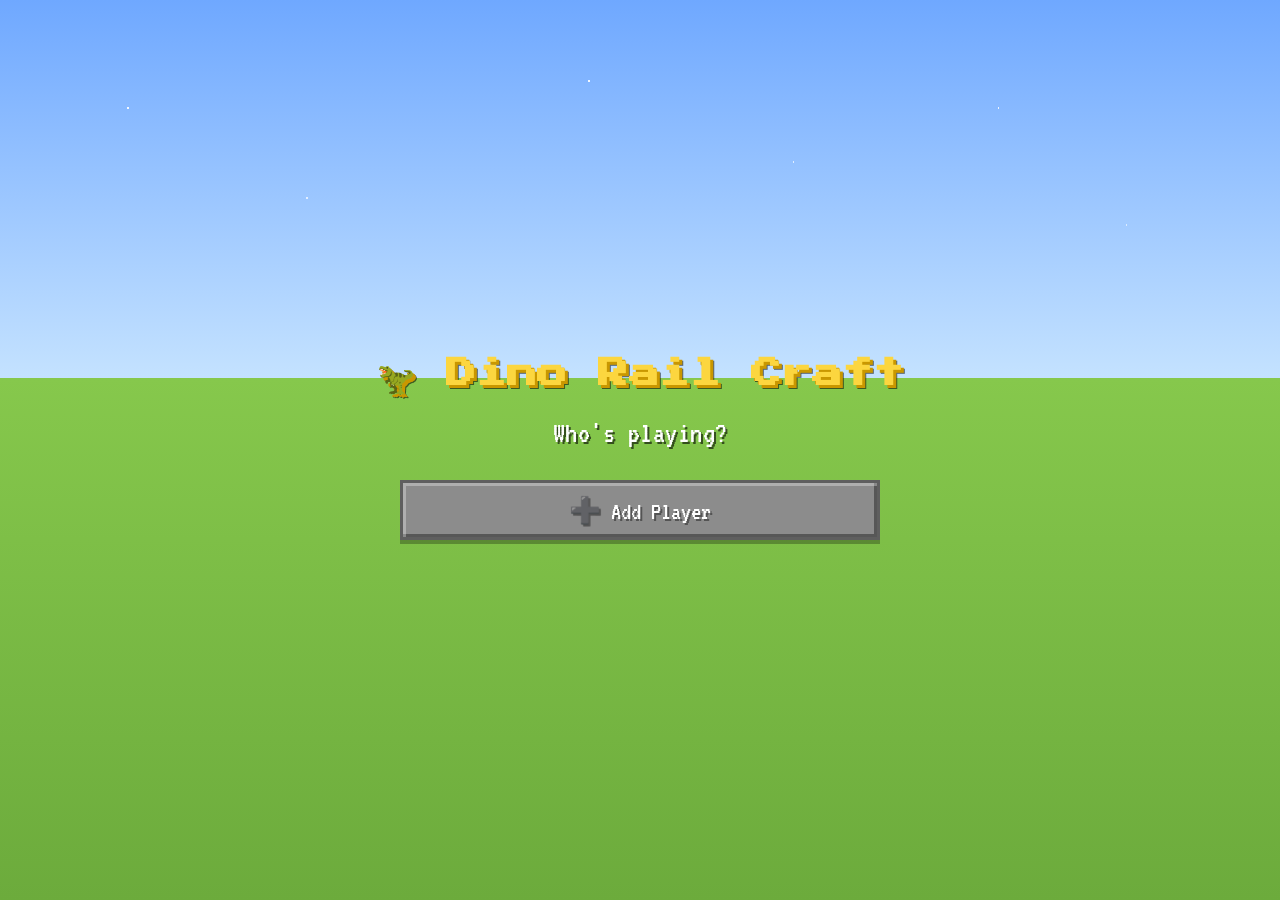
<file: index.html>
<!DOCTYPE html>
<html lang="en">
<head>
<meta charset="UTF-8">
<meta name="viewport" content="width=device-width, initial-scale=1.0">
<title>Dino Rail Craft ▶</title>
<link rel="icon" href="data:image/svg+xml,<svg xmlns='http://www.w3.org/2000/svg' viewBox='0 0 80 60'><rect x='30' y='6' width='22' height='18' fill='%235FA83C'/><rect x='30' y='6' width='22' height='4' fill='%237DC850'/><rect x='44' y='12' width='5' height='5' fill='white'/><rect x='46' y='14' width='3' height='3' fill='black'/><rect x='12' y='30' width='56' height='20' fill='%236B6B6B'/><rect x='12' y='30' width='56' height='4' fill='%239A9A9A'/><rect x='16' y='34' width='48' height='12' fill='%23444'/><circle cx='24' cy='52' r='6' fill='%231a1a1a'/><circle cx='56' cy='52' r='6' fill='%231a1a1a'/><circle cx='24' cy='52' r='2.5' fill='%23888'/><circle cx='56' cy='52' r='2.5' fill='%23888'/></svg>">
<link rel="apple-touch-icon" href="apple-touch-icon.png?v=4">
<meta name="description" content="Build the rails and let the dino minecart roll — in blocky Minecraft style!">
<meta property="og:type"        content="website">
<meta property="og:title"       content="Dino Rail Craft ▶">
<meta property="og:description" content="Build the rails and let the dino minecart roll — in blocky Minecraft style!">
<meta property="og:image"       content="https://thomas-train.pages.dev/og-banner.png?v=4">
<meta property="og:url"         content="https://thomas-train.pages.dev">
<meta name="twitter:card"       content="summary_large_image">
<meta name="twitter:title"      content="Dino Rail Craft ▶">
<meta name="twitter:description" content="Build the rails and let the dino minecart roll — in blocky Minecraft style!">
<meta name="twitter:image"      content="https://thomas-train.pages.dev/og-banner.png?v=4">
<link rel="preconnect" href="https://fonts.googleapis.com">
<link rel="preconnect" href="https://fonts.gstatic.com" crossorigin>
<link href="https://fonts.googleapis.com/css2?family=Press+Start+2P&family=VT323&display=swap" rel="stylesheet">
<link rel="stylesheet" href="style.css">
</head>
<body>
<div id="app">

  <!-- ── PROFILE SELECT ──────────────────────────────────────────────── -->
  <div id="profile-select">
    <h1 id="ps-title">🦖 Dino Rail Craft</h1>
    <p id="ps-subtitle">Who's playing?</p>
    <div id="ps-cards"></div>
    <button id="ps-add-btn">➕ Add Player</button>
  </div>

  <!-- ── NAME INPUT DIALOG ─────────────────────────────────────────── -->
  <div id="name-dialog" style="display:none">
    <div id="name-dialog-box">
      <div id="name-dialog-emoji"></div>
      <div id="name-dialog-title">Pick a dino &amp; enter your name!</div>
      <div id="name-dino-picker"><!-- blocky dino options built in app.js --></div>
      <input id="name-input" type="text" maxlength="10" placeholder="Your name…" autocomplete="off">
      <div id="name-dialog-actions">
        <button id="name-cancel-btn">Cancel</button>
        <button id="name-confirm-btn">Let's Go! 🚀</button>
      </div>
    </div>
  </div>

  <!-- ── LEVEL SELECT ──────────────────────────────────────────────────── -->
  <div id="level-select" style="display:none">
    <div id="ls-thomas">
      <!-- Full train: engine + 3 carriages -->
      <svg id="ls-train" viewBox="0 0 336 90" xmlns="http://www.w3.org/2000/svg">
        <!-- Clouds -->
        <rect x="26" y="6" width="40" height="11" fill="#FFFFFF" opacity="0.9"/>
        <rect x="40" y="0" width="18" height="7" fill="#FFFFFF" opacity="0.7"/>
        <rect x="276" y="12" width="38" height="10" fill="#FFFFFF" opacity="0.85"/>
        <!-- Grass ground -->
        <rect x="0" y="80" width="336" height="10" fill="#6CAB3C"/>
        <rect x="0" y="80" width="336" height="3" fill="#86C84C"/>
        <!-- Ties + rail -->
        <rect x='6' y='66' width='8' height='16' fill='#5C3E2A'/><rect x='30' y='66' width='8' height='16' fill='#5C3E2A'/><rect x='54' y='66' width='8' height='16' fill='#5C3E2A'/><rect x='78' y='66' width='8' height='16' fill='#5C3E2A'/><rect x='102' y='66' width='8' height='16' fill='#5C3E2A'/><rect x='126' y='66' width='8' height='16' fill='#5C3E2A'/><rect x='150' y='66' width='8' height='16' fill='#5C3E2A'/><rect x='174' y='66' width='8' height='16' fill='#5C3E2A'/><rect x='198' y='66' width='8' height='16' fill='#5C3E2A'/><rect x='222' y='66' width='8' height='16' fill='#5C3E2A'/><rect x='246' y='66' width='8' height='16' fill='#5C3E2A'/><rect x='270' y='66' width='8' height='16' fill='#5C3E2A'/><rect x='294' y='66' width='8' height='16' fill='#5C3E2A'/><rect x='318' y='66' width='8' height='16' fill='#5C3E2A'/>
        <rect x="0" y="62" width="336" height="4" fill="#BCBCBC"/>
        <rect x="0" y="66" width="336" height="2" fill="#7A7A7A"/>
        <!-- Wheels -->
        <circle cx="150" cy="70" r="11" fill="#1A1A1A"/><circle cx="150" cy="70" r="4" fill="#888"/>
        <circle cx="214" cy="70" r="11" fill="#1A1A1A"/><circle cx="214" cy="70" r="4" fill="#888"/>
        <rect x="150" y="69" width="64" height="3" fill="#3a3a3a"/>
        <!-- Dino tail poking out the back -->
        <rect x="104" y="40" width="22" height="13" fill="#4E8A2A"/>
        <rect x="118" y="34" width="16" height="13" fill="#5FA83C"/>
        <!-- Minecart iron tub -->
        <rect x="122" y="34" width="112" height="30" fill="#6B6B6B"/>
        <rect x="122" y="34" width="112" height="4" fill="#9A9A9A"/>
        <rect x="122" y="60" width="112" height="4" fill="#4F4F4F"/>
        <rect x="122" y="34" width="4" height="30" fill="#9A9A9A"/>
        <rect x="230" y="34" width="4" height="30" fill="#4F4F4F"/>
        <rect x="130" y="40" width="96" height="20" fill="#3F3F3F"/>
        <!-- Dino sitting inside -->
        <rect x="176" y="30" width="20" height="16" fill="#5FA83C"/>
        <rect x="198" y="40" width="9" height="11" fill="#4E8A2A"/>
        <rect x="166" y="6" width="46" height="30" fill="#5FA83C" stroke="#3B6B22" stroke-width="2"/>
        <rect x="168" y="8" width="42" height="5" fill="#7DC850"/>
        <rect x="206" y="18" width="24" height="16" fill="#5FA83C" stroke="#3B6B22" stroke-width="2"/>
        <rect x="206" y="18" width="24" height="4" fill="#7DC850"/>
        <rect x="189" y="13" width="10" height="10" fill="#FFFFFF"/>
        <rect x="192" y="16" width="6" height="6" fill="#1A1A1A"/>
        <rect x="222" y="23" width="4" height="4" fill="#3B6B22"/>
        <rect x="208" y="33" width="4" height="5" fill="#FFFFFF"/>
        <rect x="216" y="33" width="4" height="5" fill="#FFFFFF"/>
        <rect x="224" y="33" width="4" height="4" fill="#FFFFFF"/>
      </svg>
    </div>
    <h1 id="ls-title">🦖 Dino Rail Craft</h1>
    <div id="ls-player-bar">
      <span id="ls-player-name">👤</span>
      <button id="ls-switch-btn">Switch Player</button>
    </div>
    <div id="ls-score-bar">
      <span id="ls-score">⭐ 0 / 750 pts</span>
      <button id="btn-reset" class="ls-reset-btn">🔄 Reset</button>
    </div>
    <div id="ls-groups">
      <div class="ls-group" data-group="1">
        <div class="ls-group-label">⭐ Place 1 Track</div>
        <div class="ls-levels" id="ls-g1"></div>
      </div>
      <div class="ls-group" data-group="2">
        <div class="ls-group-label">⭐⭐ Place 2 Tracks</div>
        <div class="ls-levels" id="ls-g2"></div>
      </div>
      <div class="ls-group" data-group="3">
        <div class="ls-group-label">⭐⭐⭐ Place 3 Tracks</div>
        <div class="ls-levels" id="ls-g3"></div>
      </div>
      <div class="ls-group" data-group="4">
        <div class="ls-group-label">⭐⭐⭐⭐ Place 4 Tracks</div>
        <div class="ls-levels" id="ls-g4"></div>
      </div>
      <div class="ls-group" data-group="5">
        <div class="ls-group-label">⭐⭐⭐⭐⭐ Place 5 Tracks</div>
        <div class="ls-levels" id="ls-g5"></div>
      </div>
    </div>
    <div id="ls-collection-bar">
      <button id="btn-dino-dex" class="action-btn">🦕 Dino Dex</button>
      <button id="btn-stickers" class="action-btn">🏆 Stickers</button>
    </div>
    <button id="btn-free-mode" class="action-btn orange">🎨 Creative</button>
  </div>

  <!-- ── DINO DEX OVERLAY ──────────────────────────────────────────────── -->
  <div id="dex-overlay" class="collect-overlay" style="display:none">
    <div class="collect-box">
      <div class="collect-title">🦕 Dino Dex</div>
      <div class="collect-sub" id="dex-progress"></div>
      <div id="dex-cards" class="collect-grid"></div>
      <button class="collect-close" id="dex-close">Close</button>
    </div>
  </div>

  <!-- ── STICKER WALL OVERLAY ──────────────────────────────────────────── -->
  <div id="sticker-overlay" class="collect-overlay" style="display:none">
    <div class="collect-box">
      <div class="collect-title">🏆 Sticker Wall</div>
      <div class="collect-sub" id="sticker-progress"></div>
      <div id="sticker-grid" class="collect-grid sticker-grid"></div>
      <button class="collect-close" id="sticker-close">Close</button>
    </div>
  </div>

  <!-- ── GAME SCREEN ───────────────────────────────────────────────────── -->
  <div id="game-screen" style="display:none">
    <header id="header">
      <button id="btn-back" class="action-btn">← Back</button>
      <div id="level-info">
        <div id="thomas-logo">
          <svg id="thomas-face" viewBox="0 0 80 60" width="60" height="45">
            <rect x="30" y="6" width="24" height="20" fill="#5FA83C"/>
            <rect x="30" y="6" width="24" height="4" fill="#7DC850"/>
            <rect x="50" y="14" width="10" height="9" fill="#5FA83C"/>
            <rect x="42" y="12" width="7" height="7" fill="white"/>
            <rect x="44" y="14" width="4" height="4" fill="black"/>
            <rect x="52" y="22" width="3" height="4" fill="white"/>
            <rect x="10" y="30" width="60" height="20" fill="#6B6B6B"/>
            <rect x="10" y="30" width="60" height="4" fill="#9A9A9A"/>
            <rect x="14" y="34" width="52" height="12" fill="#3F3F3F"/>
            <circle cx="24" cy="52" r="6" fill="#1A1A1A"/><circle cx="24" cy="52" r="2.4" fill="#888"/>
            <circle cx="56" cy="52" r="6" fill="#1A1A1A"/><circle cx="56" cy="52" r="2.4" fill="#888"/>
          </svg>
        </div>
        <div id="level-title-display"></div>
        <div id="gaps-counter"></div>
        <button id="btn-hint" class="hint-btn" title="Hint" style="display:none">
          💡 <span class="hint-count">0</span>
        </button>
      </div>
      <div class="header-spacer"></div>
    </header>

    <!-- Toolbar -->
    <div id="toolbar">
      <div id="track-tools">
        <button class="tool-btn active" data-track="straight-h" data-unlock-level="1" title="Straight (H)">
          <svg viewBox="0 0 50 50" width="44" height="44"><rect x="0" y="20" width="50" height="10" fill="#8B4513"/><line x1="0" y1="17" x2="50" y2="17" stroke="#555" stroke-width="3"/><line x1="0" y1="33" x2="50" y2="33" stroke="#555" stroke-width="3"/><rect x="8" y="17" width="5" height="16" fill="#8B4513"/><rect x="20" y="17" width="5" height="16" fill="#8B4513"/><rect x="32" y="17" width="5" height="16" fill="#8B4513"/></svg>
          <span>━</span>
        </button>
        <button class="tool-btn" data-track="straight-v" data-unlock-level="1" title="Straight (V)">
          <svg viewBox="0 0 50 50" width="44" height="44"><rect x="20" y="0" width="10" height="50" fill="#8B4513"/><line x1="17" y1="0" x2="17" y2="50" stroke="#555" stroke-width="3"/><line x1="33" y1="0" x2="33" y2="50" stroke="#555" stroke-width="3"/><rect x="17" y="8" width="16" height="5" fill="#8B4513"/><rect x="17" y="20" width="16" height="5" fill="#8B4513"/><rect x="17" y="32" width="16" height="5" fill="#8B4513"/></svg>
          <span>┃</span>
        </button>
        <button class="tool-btn" data-track="curve-ne" data-unlock-level="1" title="Curve ↗">
          <svg viewBox="0 0 50 50" width="44" height="44">
            <path d="M 25 0 A 25 25 0 0 0 50 25" stroke="#8B6914" stroke-width="9" fill="none" stroke-linecap="round"/>
            <path d="M 31 0 A 19 19 0 0 0 50 19" stroke="#757575" stroke-width="2.5" fill="none"/>
            <path d="M 19 0 A 31 31 0 0 0 50 31" stroke="#757575" stroke-width="2.5" fill="none"/>
          </svg>
          <span>↗</span>
        </button>
        <button class="tool-btn" data-track="curve-nw" data-unlock-level="1" title="Curve ↖">
          <svg viewBox="0 0 50 50" width="44" height="44">
            <path d="M 25 0 A 25 25 0 0 1 0 25" stroke="#8B6914" stroke-width="9" fill="none" stroke-linecap="round"/>
            <path d="M 19 0 A 19 19 0 0 1 0 19" stroke="#757575" stroke-width="2.5" fill="none"/>
            <path d="M 31 0 A 31 31 0 0 1 0 31" stroke="#757575" stroke-width="2.5" fill="none"/>
          </svg>
          <span>↖</span>
        </button>
        <button class="tool-btn" data-track="curve-se" data-unlock-level="1" title="Curve ↘">
          <svg viewBox="0 0 50 50" width="44" height="44">
            <path d="M 25 50 A 25 25 0 0 1 50 25" stroke="#8B6914" stroke-width="9" fill="none" stroke-linecap="round"/>
            <path d="M 31 50 A 19 19 0 0 1 50 31" stroke="#757575" stroke-width="2.5" fill="none"/>
            <path d="M 19 50 A 31 31 0 0 1 50 19" stroke="#757575" stroke-width="2.5" fill="none"/>
          </svg>
          <span>↘</span>
        </button>
        <button class="tool-btn" data-track="curve-sw" data-unlock-level="1" title="Curve ↙">
          <svg viewBox="0 0 50 50" width="44" height="44">
            <path d="M 25 50 A 25 25 0 0 0 0 25" stroke="#8B6914" stroke-width="9" fill="none" stroke-linecap="round"/>
            <path d="M 19 50 A 19 19 0 0 0 0 31" stroke="#757575" stroke-width="2.5" fill="none"/>
            <path d="M 31 50 A 31 31 0 0 0 0 19" stroke="#757575" stroke-width="2.5" fill="none"/>
          </svg>
          <span>↙</span>
        </button>
        <button class="tool-btn special" data-track="tunnel" data-unlock-level="5" title="Tunnel" style="display:none">
          <svg viewBox="0 0 50 50" width="44" height="44"><rect x="0" y="30" width="50" height="20" fill="#6d4c41"/><path d="M 5 30 Q 25 5 45 30 Z" fill="#546e7a"/><rect x="5" y="38" width="17" height="12" fill="#222"/><rect x="28" y="38" width="17" height="12" fill="#222"/><rect x="0" y="42" width="50" height="8" fill="#8B4513"/></svg>
          <span>Tunnel</span>
        </button>
        <button class="tool-btn special" data-track="bridge" data-unlock-level="5" title="Bridge" style="display:none">
          <svg viewBox="0 0 50 50" width="44" height="44"><rect x="0" y="20" width="50" height="8" fill="#8B4513"/><line x1="0" y1="18" x2="50" y2="18" stroke="#555" stroke-width="2"/><line x1="0" y1="30" x2="50" y2="30" stroke="#555" stroke-width="2"/><rect x="5" y="28" width="8" height="20" fill="#9e9e9e"/><rect x="37" y="28" width="8" height="20" fill="#9e9e9e"/><path d="M 9 28 Q 25 10 41 28" stroke="#9e9e9e" stroke-width="3" fill="none"/></svg>
          <span>Bridge</span>
        </button>
        <button class="tool-btn special" data-track="station" data-unlock-level="13" title="Station" style="display:none">
          <svg viewBox="0 0 50 50" width="44" height="44">
            <rect x="0" y="28" width="50" height="22" fill="#BCAAA4"/>
            <rect x="4" y="28" width="42" height="4" fill="#6D4C41"/>
            <polygon points="0,28 25,8 50,28" fill="#E53935"/>
            <rect x="18" y="14" width="14" height="14" fill="#FFF9C4"/>
            <rect x="22" y="18" width="6" height="10" fill="#5D4037"/>
            <rect x="0" y="36" width="50" height="6" fill="#8D6E63"/>
          </svg>
          <span>Station</span>
        </button>
        <button class="tool-btn special" data-track="cross" data-unlock-level="20" title="Crossing Rails (figure-8)" style="display:none">
          <svg viewBox="0 0 50 50" width="44" height="44">
            <rect x="0" y="20" width="50" height="10" fill="#8B4513"/>
            <rect x="20" y="0" width="10" height="50" fill="#8B4513"/>
            <line x1="0" y1="17" x2="50" y2="17" stroke="#757575" stroke-width="2.5"/>
            <line x1="0" y1="33" x2="50" y2="33" stroke="#757575" stroke-width="2.5"/>
            <line x1="17" y1="0" x2="17" y2="50" stroke="#757575" stroke-width="2.5"/>
            <line x1="33" y1="0" x2="33" y2="50" stroke="#757575" stroke-width="2.5"/>
          </svg>
          <span>✚</span>
        </button>
        <button class="tool-btn special" data-track="crossing" data-unlock-level="14" title="Crossing" style="display:none">
          <svg viewBox="0 0 50 50" width="44" height="44">
            <rect x="0" y="18" width="50" height="14" fill="#BCAAA4"/>
            <rect x="18" y="0" width="14" height="50" fill="#78909C"/>
            <rect x="18" y="0" width="14" height="4" fill="#F44336"/>
            <rect x="18" y="46" width="14" height="4" fill="#F44336"/>
            <line x1="24" y1="0" x2="24" y2="18" stroke="#FFD700" stroke-width="2.5" stroke-dasharray="4,4"/>
            <line x1="24" y1="32" x2="24" y2="50" stroke="#FFD700" stroke-width="2.5" stroke-dasharray="4,4"/>
            <line x1="0" y1="16" x2="50" y2="16" stroke="#555" stroke-width="2.5"/>
            <line x1="0" y1="34" x2="50" y2="34" stroke="#555" stroke-width="2.5"/>
          </svg>
          <span>Crossing</span>
        </button>
      </div>
      <div id="action-btns">
        <button id="btn-test" class="action-btn green">
          <span>▶ Go!</span>
        </button>
        <button id="btn-stop" class="action-btn red" style="display:none">
          <span>🛑 Stop</span>
        </button>
        <button id="btn-clear" class="action-btn orange">
          <span>🗑️ Clear</span>
        </button>
      </div>
    </div>

    <!-- Main area -->
    <div id="main-area">
      <canvas id="grid-canvas"></canvas>
      <canvas id="train-canvas"></canvas>
      <div id="gap-overlay"></div>
    </div>
  </div>

  <!-- ── GRAND FINALE CELEBRATION ────────────────────────────────────── -->
  <div id="celebration-overlay" style="display:none">
    <canvas id="celebration-canvas"></canvas>
    <div id="celebration-card">
      <span id="celebration-trophy">🏆</span>
      <div id="celebration-title">You're a Train Master!</div>
      <div id="celebration-sub">All 25 Levels Complete! ▶</div>
      <div id="celebration-score"></div>
      <span id="celebration-stars">⭐⭐⭐⭐⭐</span>
      <button id="celebration-back">🏠 Back to Menu</button>
    </div>
  </div>

  <!-- ── MESSAGE OVERLAY ───────────────────────────────────────────────── -->
  <div id="message-overlay" style="display:none">
    <div id="message-box">
      <div id="message-icon"></div>
      <div id="message-text"></div>
      <div id="message-actions">
        <button id="message-close">OK!</button>
        <button id="message-next" style="display:none">Next Level →</button>
      </div>
    </div>
  </div>

</div>

<script src="tracks.js"></script>
<script src="train.js"></script>
<script src="sound.js"></script>
<script src="levels.js"></script>
<script src="app.js"></script>
</body>
</html>
</file>
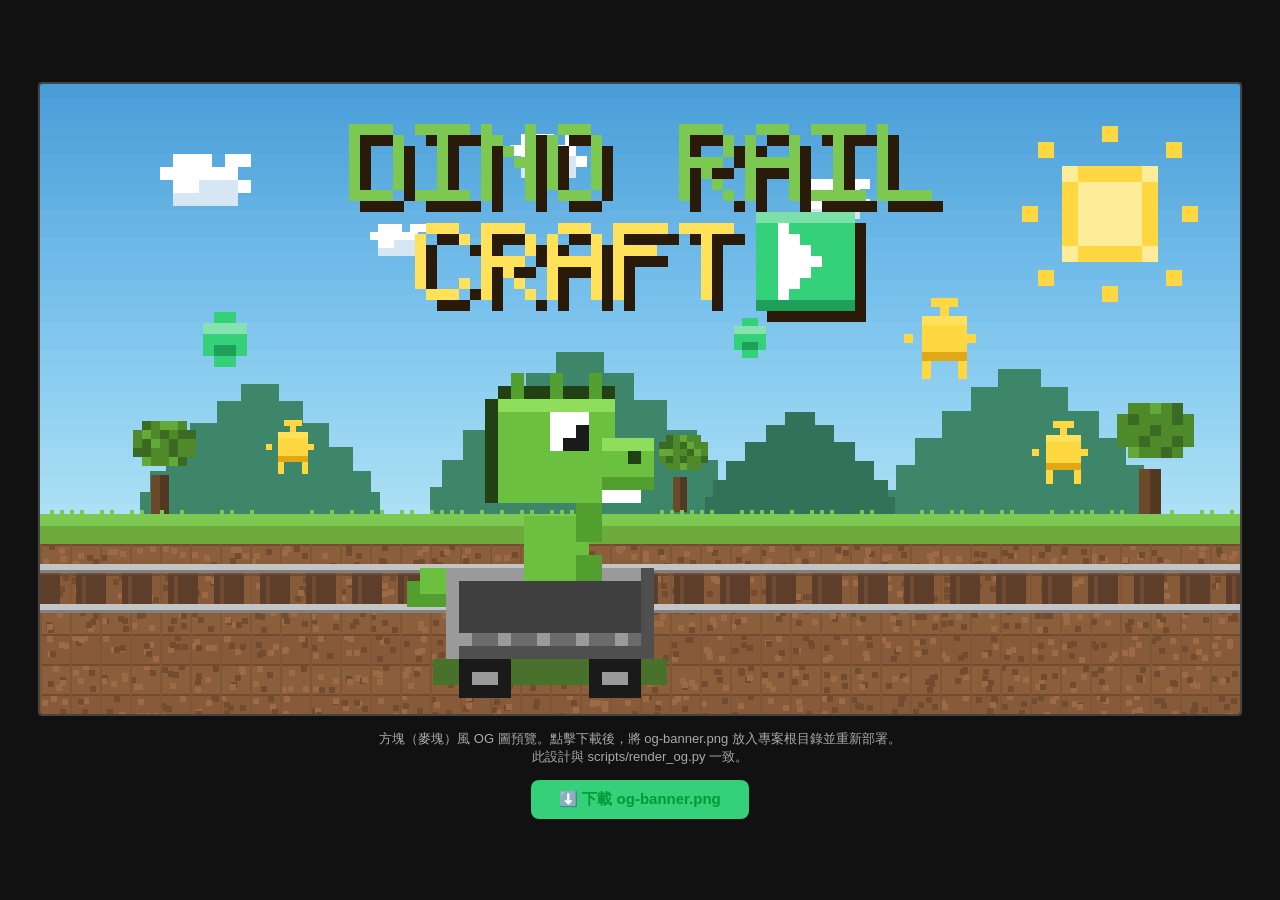
<file: generate-og-banner.html>
<!DOCTYPE html>
<html lang="zh-TW">
<head>
<meta charset="UTF-8">
<title>Generate OG Banner — Dino Rail Craft (Minecraft style)</title>
<style>
  body { margin: 0; background: #111; display: flex; flex-direction: column;
         align-items: center; justify-content: center; min-height: 100vh; gap: 14px; }
  canvas { max-width: 95vw; border: 2px solid #444; border-radius: 4px;
           image-rendering: pixelated; }
  p { color: #aaa; font-family: sans-serif; font-size: 13px; text-align: center; margin: 0; }
  button { padding: 10px 28px; font-size: 15px; cursor: pointer; border-radius: 8px;
           background: #35D07A; color: #093; font-weight: bold; border: none; font-family: sans-serif; }
  button:hover { background: #46e08a; }
</style>
</head>
<body>
<canvas id="c" width="1200" height="630"></canvas>
<p>方塊（麥塊）風 OG 圖預覽。點擊下載後，將 og-banner.png 放入專案根目錄並重新部署。<br>
   此設計與 scripts/render_og.py 一致。</p>
<button id="dl">⬇️ 下載 og-banner.png</button>
<script>
const canvas = document.getElementById('c');
const ctx = canvas.getContext('2d');
ctx.imageSmoothingEnabled = false;
const W = 1200, H = 630;

// ── primitives ───────────────────────────────────────────────────────────────
function rect(x, y, w, h, c) {
  ctx.fillStyle = c;
  ctx.fillRect(Math.round(x), Math.round(y), Math.round(w), Math.round(h));
}
function blend(a, b, t) {
  const pa = [parseInt(a.slice(1,3),16), parseInt(a.slice(3,5),16), parseInt(a.slice(5,7),16)];
  const pb = [parseInt(b.slice(1,3),16), parseInt(b.slice(3,5),16), parseInt(b.slice(5,7),16)];
  const m = pa.map((v,i)=>Math.round(v+(pb[i]-v)*t));
  return '#' + m.map(v=>v.toString(16).padStart(2,'0')).join('');
}
// Deterministic pseudo-random so re-exports are identical.
let _seed = 1337;
function rnd() { _seed = (_seed*1103515245 + 12345) & 0x7FFFFFFF; return _seed/0x7FFFFFFF; }

// ── palette ───────────────────────────────────────────────────────────────────
const SKY_TOP='#4A9ED8', SKY_MID='#79C2EC', SKY_LOW='#AEE2F5';
const SUN='#FFD740', SUN_CORE='#FFEC99', CLOUD='#FFFFFF', CLOUD_SH='#D6E6F2';
const HILL_FAR='#3E866A', HILL_NEAR='#327258';
const GRASS_TOP='#7DC850', GRASS='#6CAB3C', GRASS_DK='#578E30';
const DIRT='#8B5E3C', DIRT_DK='#734B2E', DIRT_LT='#9C6B45';
const TRUNK='#6B4A2B', TRUNK_DK='#533921';
const LEAF='#4E8A2A', LEAF_LT='#63A838', LEAF_DK='#3B6B22';
const TIE='#5C3E2A', TIE_LT='#6E4B32', RAIL='#C4C4C4', RAIL_DK='#808080';
const IRON='#6B6B6B', IRON_LT='#9A9A9A', IRON_DK='#4F4F4F', IRON_IN='#3F3F3F';
const DINO='#6CC040', DINO_LT='#8EDE5C', DINO_DK='#529E2E', DINO_OUT='#214014';
const WHITE='#FFFFFF', BLACK='#1A1A1A';
const GOLD='#FFD740', GOLD_DK='#E0A814', EMERALD='#35D07A', EMERALD_D='#1EA05A';
const TXT_SH='#2A1A0A', TXT_FACE='#7DC850', TXT_FACE2='#FFE259';

// ── 5x7 pixel font ─────────────────────────────────────────────────────────────
const FONT = {
 "A":["01110","10001","10001","11111","10001","10001","10001"],
 "B":["11110","10001","11110","10001","10001","10001","11110"],
 "C":["01110","10001","10000","10000","10000","10001","01110"],
 "D":["11110","10001","10001","10001","10001","10001","11110"],
 "E":["11111","10000","11110","10000","10000","10000","11111"],
 "F":["11111","10000","11110","10000","10000","10000","10000"],
 "G":["01110","10001","10000","10111","10001","10001","01111"],
 "H":["10001","10001","10001","11111","10001","10001","10001"],
 "I":["11111","00100","00100","00100","00100","00100","11111"],
 "K":["10001","10010","11100","10010","10001","10001","10001"],
 "L":["10000","10000","10000","10000","10000","10000","11111"],
 "N":["10001","11001","10101","10011","10001","10001","10001"],
 "O":["01110","10001","10001","10001","10001","10001","01110"],
 "R":["11110","10001","10001","11110","10100","10010","10001"],
 "S":["01111","10000","10000","01110","00001","00001","11110"],
 "T":["11111","00100","00100","00100","00100","00100","00100"],
 "U":["10001","10001","10001","10001","10001","10001","01110"],
 "V":["10001","10001","10001","10001","10001","01010","00100"],
 "Y":["10001","10001","01010","00100","00100","00100","00100"],
 " ":["00000","00000","00000","00000","00000","00000","00000"],
 "!":["00100","00100","00100","00100","00100","00000","00100"],
 "'":["00100","00100","01000","00000","00000","00000","00000"],
};
function text(s, x, y, scale, face, shadow) {
  const cw = 6*scale;
  if (shadow) {
    let cx = x;
    for (const ch of s) {
      const g = FONT[ch] || FONT[" "];
      g.forEach((row, ry) => { for (let rxi=0; rxi<row.length; rxi++)
        if (row[rxi]==="1") rect(cx+rxi*scale+scale, y+ry*scale+scale, scale, scale, shadow); });
      cx += cw;
    }
  }
  let cx = x;
  for (const ch of s) {
    const g = FONT[ch] || FONT[" "];
    g.forEach((row, ry) => { for (let rxi=0; rxi<row.length; rxi++)
      if (row[rxi]==="1") rect(cx+rxi*scale, y+ry*scale, scale, scale, face); });
    cx += cw;
  }
}
function textWidth(s, scale) { return s.length*6*scale - scale; }

// ════ SKY — banded blocky gradient ════════════════════════════════════════════
const GROUND_Y = 430, band = 14;
for (let y=0; y<GROUND_Y; y+=band) {
  const t = y/GROUND_Y;
  const c = t<0.5 ? blend(SKY_TOP, SKY_MID, t/0.5) : blend(SKY_MID, SKY_LOW, (t-0.5)/0.5);
  rect(0, y, W, band, c);
}

// Blocky sun
function drawSun(cx, cy) {
  const s = 16;
  rect(cx-3*s, cy-3*s, 6*s, 6*s, SUN);
  rect(cx-2*s, cy-2*s, 4*s, 4*s, SUN_CORE);
  rect(cx-3*s, cy-3*s, s, s, SUN_CORE); rect(cx+2*s, cy-3*s, s, s, SUN_CORE);
  rect(cx-3*s, cy+2*s, s, s, SUN_CORE); rect(cx+2*s, cy+2*s, s, s, SUN_CORE);
  [[-5,0],[5,0],[0,-5],[0,5],[-4,-4],[4,-4],[-4,4],[4,4]].forEach(([dx,dy])=>
    rect(cx+dx*s-s/2, cy+dy*s-s/2, s, s, SUN));
}
drawSun(1070, 130);

// Blocky clouds
function cloud(x, y, s) {
  [[0,1,4,1],[1,0,3,1],[3,1,3,1],[1,2,6,1],[2,1,2,1],[5,0,2,1]].forEach(([bx,by,bw,bh])=>
    rect(x+bx*s, y+by*s, bw*s, bh*s, CLOUD));
  [[1,3,5,1],[3,2,3,1]].forEach(([bx,by,bw,bh])=> rect(x+bx*s, y+by*s, bw*s, bh*s, CLOUD_SH));
}
cloud(120,70,13); cloud(470,50,11); cloud(760,95,10); cloud(330,140,8);

// ════ BACKGROUND HILLS ════════════════════════════════════════════════════════
function hill(cx, base, r, color) {
  const steps=[[0,1],[0.18,0.92],[0.38,0.78],[0.58,0.58],[0.76,0.36],[0.9,0.16]];
  steps.forEach(([h_t,w_t])=>{
    const hh = Math.round(r*(1-h_t)) - Math.round(r*(1-(h_t+0.18)));
    rect(cx-r*w_t, base-r*h_t-hh, r*w_t*2, hh+4, color);
  });
}
hill(220,GROUND_Y,120,HILL_FAR); hill(540,GROUND_Y,150,HILL_FAR);
hill(980,GROUND_Y,135,HILL_FAR); hill(760,GROUND_Y,95,HILL_NEAR);

// ════ OAK TREES ════════════════════════════════════════════════════════════════
function tree(x, base, s) {
  rect(x-s, base-5*s, 2*s, 5*s, TRUNK);
  rect(x, base-5*s, s, 5*s, TRUNK_DK);
  const ly = base-11*s;
  ["0111110","1111111","1111111","1111111","0111110"].forEach((row, ry)=>{
    for (let rx=0; rx<row.length; rx++) if (row[rx]==="1") {
      const r=rnd(); let shade=LEAF;
      if (r>0.78) shade=LEAF_LT; else if (r<0.25) shade=LEAF_DK;
      rect(x-3*s+rx*s, ly+ry*s, s, s, shade);
    }
  });
}
tree(120, GROUND_Y+6, 9); tree(1110, GROUND_Y+10, 11); tree(640, GROUND_Y-2, 7);

// ════ GROUND — grass + textured dirt ═══════════════════════════════════════════
const BS = 30;
rect(0, GROUND_Y, W, 12, GRASS_TOP);
rect(0, GROUND_Y+12, W, 18, GRASS);
for (let x=0; x<W; x+=10) if (rnd()>0.5) rect(x, GROUND_Y-4, 4, 4, GRASS_TOP);
let yy = GROUND_Y+30, rowI = 0;
while (yy < H) {
  for (let x=0; x<W; x+=BS) {
    rect(x, yy, BS, BS, rowI%2===0 ? DIRT : blend(DIRT, DIRT_DK, 0.18));
    for (let k=0;k<5;k++){
      const sx=x+Math.floor(rnd()*(BS-6)), sy=yy+Math.floor(rnd()*(BS-6));
      rect(sx, sy, 6, 6, rnd()>0.45 ? DIRT_DK : DIRT_LT);
    }
    rect(x, yy, BS, 2, DIRT_DK);
    rect(x, yy, 2, BS, blend(DIRT, DIRT_DK, 0.4));
  }
  yy += BS; rowI++;
}

// ════ RAILS ═════════════════════════════════════════════════════════════════════
const RAIL_Y = GROUND_Y+60;
for (let x=-10; x<W+20; x+=46) {
  rect(x, RAIL_Y-4, 30, 40, TIE);
  rect(x, RAIL_Y-4, 30, 5, TIE_LT);
  rect(x+6, RAIL_Y+2, 4, 30, TIE_LT);
}
rect(0, RAIL_Y-10, W, 8, RAIL); rect(0, RAIL_Y-4, W, 3, RAIL_DK);
rect(0, RAIL_Y+30, W, 8, RAIL); rect(0, RAIL_Y+36, W, 3, RAIL_DK);

// ════ HERO — dino riding minecart ═══════════════════════════════════════════════
function drawMinecartDino(cx, cy, s) {
  rect(cx-9*s, cy+7*s, 18*s, 2*s, blend(GRASS_DK, BLACK, 0.25));
  // iron tub
  rect(cx-8*s, cy, 16*s, 7*s, IRON);
  rect(cx-8*s, cy, 16*s, s, IRON_LT);
  rect(cx-8*s, cy+6*s, 16*s, s, IRON_DK);
  rect(cx-8*s, cy, s, 7*s, IRON_LT);
  rect(cx+7*s, cy, s, 7*s, IRON_DK);
  rect(cx-7*s, cy+s, 14*s, 4*s, IRON_IN);
  for (let rx=-7; rx<8; rx+=3) rect(cx+rx*s, cy+5*s, s, s, IRON_LT);
  // wheels
  [-5,5].forEach(wx=>{ rect(cx+wx*s-2*s, cy+7*s, 4*s, 3*s, BLACK);
    rect(cx+wx*s-s, cy+8*s, 2*s, s, IRON_LT); });
  // tail
  rect(cx-11*s, cy+s, 3*s, 2*s, DINO_DK);
  rect(cx-10*s, cy, 2*s, 2*s, DINO);
  // body
  rect(cx-2*s, cy-4*s, 5*s, 5*s, DINO);
  rect(cx+2*s, cy-s, 2*s, 2*s, DINO_DK);
  // head
  const hx = cx-4*s, hy = cy-13*s;
  rect(hx, hy, 9*s, 8*s, DINO);
  rect(hx, hy, 9*s, s, DINO_LT);
  rect(hx-s, hy, s, 8*s, DINO_OUT);
  rect(hx+9*s, hy+3*s, s, 5*s, DINO_OUT);
  rect(hx, hy-s, 9*s, s, DINO_OUT);
  rect(hx+8*s, hy+3*s, 4*s, 4*s, DINO);
  rect(hx+8*s, hy+3*s, 4*s, s, DINO_LT);
  rect(hx+8*s, hy+6*s, 4*s, s, DINO_DK);
  rect(hx+10*s, hy+4*s, s, s, DINO_OUT);
  rect(hx+4*s, hy+s, 3*s, 3*s, WHITE);
  rect(hx+5*s, hy+2*s, 2*s, 2*s, BLACK);
  rect(hx+5*s, hy+2*s, s, s, WHITE);
  for (let i=0;i<3;i++) rect(hx+i*3*s+s, hy-2*s, s, 2*s, DINO_DK);
  for (let i=0;i<3;i++) rect(hx+8*s+i*s, hy+7*s, s, s, WHITE);
  rect(hx+6*s, hy+8*s, 2*s, 3*s, DINO_DK);
}
drawMinecartDino(510, RAIL_Y-6, 13);

// ════ COLLECTIBLES ══════════════════════════════════════════════════════════════
function goldStar(cx, cy, s) {
  rect(cx-2*s, cy-2*s, 5*s, 5*s, GOLD);
  rect(cx-s, cy-4*s, s, s, GOLD); rect(cx, cy-4*s, s, 2*s, GOLD); rect(cx+s, cy-4*s, s, s, GOLD);
  rect(cx-4*s, cy, s, s, GOLD); rect(cx+3*s, cy, s, s, GOLD);
  rect(cx-2*s, cy+3*s, s, 2*s, GOLD); rect(cx+2*s, cy+3*s, s, 2*s, GOLD);
  rect(cx-2*s, cy-2*s, 5*s, s, TXT_FACE2);
  rect(cx-2*s, cy+2*s, 5*s, s, GOLD_DK);
}
function emerald(cx, cy, s) {
  rect(cx-2*s, cy-s, 4*s, 3*s, EMERALD);
  rect(cx-s, cy-2*s, 2*s, s, EMERALD); rect(cx-s, cy+2*s, 2*s, s, EMERALD);
  rect(cx-2*s, cy-s, 4*s, s, blend(EMERALD, WHITE, 0.4));
  rect(cx-s, cy+s, 2*s, s, EMERALD_D);
}
goldStar(900,250,9); goldStar(1020,365,7);
emerald(185,250,11); emerald(710,250,8); goldStar(250,360,6);

// ════ TITLE LOGO ═════════════════════════════════════════════════════════════════
const sc = 11;
const l1 = "DINO RAIL", l2 = "CRAFT";
const w1 = textWidth(l1, sc), x1 = Math.round((W-w1)/2), y1 = 40;
text(l1, x1, y1, sc, TXT_FACE, TXT_SH);
const w2 = textWidth(l2, sc);
const playW = 9*sc, total2 = w2 + 3*sc + playW;
const x2 = Math.round((W-total2)/2), y2 = y1 + 9*sc;
text(l2, x2, y2, sc, TXT_FACE2, TXT_SH);
function playButton(x, y, s) {
  rect(x, y, 9*s, 9*s, TXT_SH);
  rect(x-s, y-s, 9*s, 9*s, EMERALD);
  rect(x-s, y-s, 9*s, s, blend(EMERALD, WHITE, 0.35));
  rect(x-s, y+7*s, 9*s, s, EMERALD_D);
  [[2,1,1,7],[3,2,1,5],[4,3,1,3],[5,4,1,1]].forEach(([bx,by,bw,bh])=>
    rect(x-s+bx*s, y-s+by*s, bw*s, bh*s, WHITE));
}
playButton(x2 + w2 + 3*sc, y2, sc);

// ── download ─────────────────────────────────────────────────────────────────────
document.getElementById('dl').addEventListener('click', () => {
  canvas.toBlob(blob => {
    const a = document.createElement('a');
    a.href = URL.createObjectURL(blob);
    a.download = 'og-banner.png';
    a.click();
  }, 'image/png');
});
</script>
</body>
</html>
</file>
<file: style.css>
/* ════════════════════════════════════════════════════════════════════════════
   DINO RAILS — Minecraft / pixel block theme
   Squared corners, beveled "block" surfaces, grass/dirt/stone palette.
   ════════════════════════════════════════════════════════════════════════════ */

:root {
  --mc-sky-top:    #6FA8FF;
  --mc-sky-bot:    #C4E2FF;
  --mc-grass:      #6CAB3C;
  --mc-grass-lt:   #86C84C;
  --mc-grass-dk:   #4E852A;
  --mc-dirt:       #7C553A;
  --mc-dirt-dk:    #5C3E2A;
  --mc-stone:      #8C8C8C;
  --mc-stone-lt:   #ABABAB;
  --mc-stone-dk:   #5F5F5F;
  --mc-wood:       #B5814E;
  --mc-wood-lt:    #CE9E68;
  --mc-wood-dk:    #7E5630;
  --mc-gold:       #FCD63F;
  --mc-gold-dk:    #C99700;
  --mc-diamond:    #4FD6DE;
  --mc-emerald:    #2FA94C;
  --mc-emerald-dk: #1C7A33;
  --mc-redstone:   #C8412F;
  --mc-redstone-dk:#8E2A1D;
  --bevel-lt: rgba(255,255,255,0.30);
  --bevel-dk: rgba(0,0,0,0.38);
  --ink: #2A1E12;
}

* { box-sizing: border-box; margin: 0; padding: 0; }

/* Pixel "block bevel" — light top-left, dark bottom-right, like a Minecraft button */
.block-bevel,
.profile-card, .pc-play, .pc-del, #ps-add-btn,
#name-dialog-box, .dino-opt, #name-input, #name-cancel-btn, #name-confirm-btn,
#ls-switch-btn, #ls-score-bar, .ls-group, .ls-level-btn, .ls-reset-btn,
#gaps-counter, .tool-btn, .action-btn, #message-box, #message-close, #message-next,
.hint-btn, #celebration-card, #celebration-back {
  box-shadow: inset 3px 3px 0 var(--bevel-lt), inset -3px -3px 0 var(--bevel-dk),
              0 4px 0 rgba(0,0,0,0.28);
}

body {
  font-family: 'VT323', 'Press Start 2P', monospace;
  background:
    linear-gradient(180deg, var(--mc-sky-top) 0%, var(--mc-sky-bot) 55%, var(--mc-grass-lt) 55%, var(--mc-grass) 100%);
  min-height: 100vh;
  overflow: hidden;
  user-select: none;
  -webkit-font-smoothing: none;
  image-rendering: pixelated;
  letter-spacing: 0.5px;
}

/* Pixel-title helper for big headings */
.pixel-title { font-family: 'Press Start 2P', monospace; }

img, canvas { image-rendering: pixelated; }

#app { display: flex; flex-direction: column; height: 100vh; }

/* Toolbar drag-and-drop ghost (square block) */
.track-ghost {
  position: fixed;
  width: 54px; height: 54px;
  pointer-events: none;
  z-index: 9999;
  background: var(--mc-wood-lt);
  border: 3px solid var(--mc-wood-dk);
  box-shadow: inset 3px 3px 0 var(--bevel-lt), inset -3px -3px 0 var(--bevel-dk), 0 8px 18px rgba(0,0,0,0.4);
  display: flex; align-items: center; justify-content: center;
  padding: 4px;
  transform: scale(1.12) rotate(-5deg);
}
.track-ghost svg { width: 100%; height: 100%; }
.track-ghost span { display: none; }

/* Reusable blocky landscape texture for menu screens */
.mc-landscape {
  background-color: var(--mc-grass);
  background-image:
    /* sky band */
    linear-gradient(180deg, var(--mc-sky-top) 0%, var(--mc-sky-bot) 38%, transparent 38%),
    /* grass-block checker */
    linear-gradient(45deg, rgba(0,0,0,0.07) 25%, transparent 25%, transparent 75%, rgba(0,0,0,0.07) 75%),
    linear-gradient(45deg, rgba(255,255,255,0.05) 25%, transparent 25%, transparent 75%, rgba(255,255,255,0.05) 75%);
  background-size: 100% 100%, 40px 40px, 40px 40px;
  background-position: 0 0, 0 0, 20px 20px;
}

/* ── PROFILE SELECT ───────────────────────────────────────────────────────── */
#profile-select {
  display: flex;
  flex-direction: column;
  align-items: center;
  justify-content: center;
  min-height: 100vh;
  padding: 24px 16px 32px;
  background-color: var(--mc-grass);
  background-image:
    linear-gradient(180deg, var(--mc-sky-top) 0%, var(--mc-sky-bot) 42%, var(--mc-grass-lt) 42%, var(--mc-grass) 100%),
    linear-gradient(45deg, rgba(0,0,0,0.06) 25%, transparent 25%, transparent 75%, rgba(0,0,0,0.06) 75%);
  background-size: 100% 100%, 40px 40px;
  gap: 16px;
  position: relative;
  overflow-y: auto;
}
/* Drifting pixel "clouds/sparkles" */
#profile-select::before {
  content: '';
  position: fixed; inset: 0;
  background-image:
    radial-gradient(2px 2px at 10% 12%, rgba(255,255,255,0.9) 50%, transparent 50%),
    radial-gradient(2px 2px at 24% 22%, rgba(255,255,255,0.7) 50%, transparent 50%),
    radial-gradient(2px 2px at 46% 9%,  rgba(255,255,255,0.9) 50%, transparent 50%),
    radial-gradient(2px 2px at 62% 18%, rgba(255,255,255,0.7) 50%, transparent 50%),
    radial-gradient(2px 2px at 78% 12%, rgba(255,255,255,0.85) 50%, transparent 50%),
    radial-gradient(2px 2px at 88% 25%, rgba(255,255,255,0.6) 50%, transparent 50%);
  pointer-events: none; z-index: 0; animation: twinkle 4s steps(2) infinite alternate;
}
#profile-select > * { position: relative; z-index: 1; }

#ps-title {
  font-family: 'Press Start 2P', monospace;
  color: var(--mc-gold);
  font-size: clamp(1.1rem, 4.6vw, 1.9rem);
  text-shadow: 3px 3px 0 var(--mc-gold-dk), 4px 4px 0 rgba(0,0,0,0.55);
  text-align: center;
  line-height: 1.5;
  margin-bottom: 4px;
}

#ps-subtitle {
  color: #FFFFFF;
  font-size: clamp(1.3rem, 5vw, 1.9rem);
  text-shadow: 2px 2px 0 rgba(0,0,0,0.6);
  margin-top: 0;
}

#ps-cards {
  display: flex;
  flex-direction: column;
  gap: 14px;
  width: 100%;
  max-width: 480px;
}

.profile-card {
  display: flex;
  align-items: center;
  gap: 14px;
  background: var(--mc-wood);
  border: 3px solid var(--mc-wood-dk);
  padding: 12px 14px;
  transition: transform 0.1s;
  animation: celebCardIn 0.4s steps(4) both;
}
.profile-card:hover { transform: translateY(-2px); }

.pc-avatar {
  font-size: 2.4rem;
  flex-shrink: 0;
  display: flex; align-items: center; justify-content: center;
  width: 40px; height: 40px;
  filter: drop-shadow(2px 2px 0 rgba(0,0,0,0.4));
}
.pc-avatar canvas { display: block; image-rendering: pixelated; }

.pc-info { flex: 1; min-width: 0; }
.pc-name {
  color: #FFF8D6;
  font-size: clamp(1.3rem, 5vw, 1.7rem);
  text-shadow: 2px 2px 0 rgba(0,0,0,0.5);
  white-space: nowrap; overflow: hidden; text-overflow: ellipsis;
}
.pc-stats {
  color: #FFE9A8;
  font-size: 1.05rem;
  margin-top: 2px;
}

.pc-play {
  background: var(--mc-emerald);
  color: #FFFFFF;
  font-family: inherit;
  font-size: clamp(1.2rem, 4vw, 1.5rem);
  border: 3px solid var(--mc-emerald-dk);
  padding: 8px 18px;
  cursor: pointer;
  flex-shrink: 0;
  transition: transform 0.1s;
  text-shadow: 2px 2px 0 rgba(0,0,0,0.4);
}
.pc-play:hover  { transform: scale(1.05); filter: brightness(1.1); }
.pc-play:active { transform: translateY(3px); }

.pc-del {
  background: var(--mc-stone);
  border: 3px solid var(--mc-stone-dk);
  width: 40px; height: 40px;
  font-size: 1.1rem;
  cursor: pointer;
  flex-shrink: 0;
  display: flex; align-items: center; justify-content: center;
  transition: transform 0.1s;
}
.pc-del:hover  { background: var(--mc-redstone); transform: scale(1.08); }
.pc-del:active { transform: translateY(3px); }

/* Delete confirm state */
.profile-card.confirming .pc-del {
  background: var(--mc-redstone);
  border-color: var(--mc-redstone-dk);
  color: white;
  font-size: 0.95rem;
  width: auto;
  padding: 0 10px;
  white-space: nowrap;
}

#ps-add-btn {
  background: var(--mc-stone);
  color: white;
  font-family: inherit;
  font-size: clamp(1.3rem, 4vw, 1.6rem);
  border: 3px solid var(--mc-stone-dk);
  padding: 12px 32px;
  cursor: pointer;
  width: 100%;
  max-width: 480px;
  transition: transform 0.1s;
  text-shadow: 2px 2px 0 rgba(0,0,0,0.4);
}
#ps-add-btn:hover  { filter: brightness(1.12); transform: scale(1.02); }
#ps-add-btn:active { transform: translateY(3px); }

/* ── Name Input Dialog ────────────────────────────────────────────────────── */
#name-dialog {
  position: fixed; inset: 0;
  z-index: 500;
  background: rgba(8,8,18,0.82);
  display: flex; align-items: center; justify-content: center;
}
#name-dialog-box {
  background: var(--mc-stone);
  border: 4px solid var(--mc-stone-dk);
  padding: 28px 30px 24px;
  text-align: center;
  max-width: 380px;
  width: 88%;
  animation: celebCardIn 0.4s steps(5) both;
}
#name-dialog-emoji {
  font-size: 3rem; margin-bottom: 6px;
  min-height: 58px;
  display: flex; align-items: center; justify-content: center;
  filter: drop-shadow(2px 2px 0 rgba(0,0,0,0.4));
}
#name-dialog-title {
  color: var(--mc-gold);
  font-size: 1.5rem;
  margin-bottom: 14px;
  text-shadow: 2px 2px 0 rgba(0,0,0,0.5);
}

#name-dino-picker {
  display: flex;
  gap: 8px;
  justify-content: center;
  margin-bottom: 14px;
  flex-wrap: wrap;
  max-width: 380px;
}

/* Hot-bar item slots — each shows a blocky dino + its name */
.dino-opt {
  background: rgba(0,0,0,0.28);
  border: 3px solid var(--mc-stone-dk);
  width: 64px; padding: 4px 2px 3px;
  cursor: pointer;
  display: flex; flex-direction: column; align-items: center; justify-content: flex-start;
  gap: 2px;
  transition: transform 0.1s;
  flex-shrink: 0;
}
.dino-opt canvas { display: block; image-rendering: pixelated; }
.dino-opt-name {
  font-size: 0.52rem;
  line-height: 1.05;
  color: #FFF8D6;
  text-align: center;
  word-break: break-word;
}
.dino-opt:hover { transform: scale(1.12); background: rgba(255,255,255,0.12); }
.dino-opt.selected {
  border-color: var(--mc-gold);
  background: rgba(252,214,63,0.22);
  box-shadow: inset 3px 3px 0 var(--bevel-lt), inset -3px -3px 0 var(--bevel-dk), 0 0 0 3px var(--mc-gold);
}

#name-input {
  width: 100%;
  background: rgba(0,0,0,0.30);
  border: 3px solid var(--mc-stone-dk);
  padding: 12px 16px;
  font-family: inherit;
  font-size: 1.5rem;
  color: white;
  text-align: center;
  outline: none;
  margin-bottom: 18px;
}
#name-input:focus { border-color: var(--mc-gold); }
#name-input::placeholder { color: rgba(255,255,255,0.45); }
#name-dialog-actions { display: flex; gap: 10px; justify-content: center; }
#name-cancel-btn {
  background: var(--mc-stone-dk);
  color: #EEE;
  font-family: inherit; font-size: 1.3rem;
  border: 3px solid #3a3a3a;
  padding: 9px 22px; cursor: pointer;
  transition: transform 0.1s;
}
#name-cancel-btn:hover { filter: brightness(1.15); }
#name-cancel-btn:active { transform: translateY(3px); }
#name-confirm-btn {
  background: var(--mc-emerald);
  color: #fff;
  font-family: inherit; font-size: 1.35rem;
  border: 3px solid var(--mc-emerald-dk);
  padding: 9px 24px; cursor: pointer;
  text-shadow: 2px 2px 0 rgba(0,0,0,0.4);
  transition: transform 0.1s;
}
#name-confirm-btn:hover  { filter: brightness(1.1); transform: scale(1.04); }
#name-confirm-btn:active { transform: translateY(3px); }

/* ── Level Select Player Bar ─────────────────────────────────────────────── */
#ls-player-bar {
  display: flex;
  align-items: center;
  justify-content: space-between;
  width: 100%;
  max-width: 600px;
  padding: 6px 4px;
}
#ls-player-name {
  color: #FFFFFF;
  font-size: 1.35rem;
  text-shadow: 2px 2px 0 rgba(0,0,0,0.5);
}
#ls-switch-btn {
  background: var(--mc-stone);
  color: white;
  font-family: inherit;
  font-size: 1.1rem;
  border: 3px solid var(--mc-stone-dk);
  padding: 6px 14px;
  cursor: pointer;
  transition: transform 0.1s;
}
#ls-switch-btn:hover { filter: brightness(1.12); }
#ls-switch-btn:active { transform: translateY(2px); }

/* ── LEVEL SELECT ─────────────────────────────────────────────────────────── */
#level-select {
  display: flex;
  flex-direction: column;
  align-items: center;
  justify-content: flex-start;
  min-height: 100vh;
  padding: 16px 16px 28px;
  background-color: var(--mc-grass);
  background-image:
    linear-gradient(180deg, var(--mc-sky-top) 0%, var(--mc-sky-bot) 30%, var(--mc-grass-lt) 30%, var(--mc-grass) 100%),
    linear-gradient(45deg, rgba(0,0,0,0.06) 25%, transparent 25%, transparent 75%, rgba(0,0,0,0.06) 75%);
  background-size: 100% 100%, 40px 40px;
  overflow-y: auto;
  gap: 14px;
  position: relative;
}
#level-select::before {
  content: '';
  position: fixed;
  inset: 0;
  background-image:
    radial-gradient(2px 2px at 10% 10%, rgba(255,255,255,0.85) 50%, transparent 50%),
    radial-gradient(2px 2px at 30% 16%, rgba(255,255,255,0.6) 50%, transparent 50%),
    radial-gradient(2px 2px at 55% 8%,  rgba(255,255,255,0.85) 50%, transparent 50%),
    radial-gradient(2px 2px at 78% 14%, rgba(255,255,255,0.6) 50%, transparent 50%);
  pointer-events: none;
  z-index: 0;
  animation: twinkle 4s steps(2) infinite alternate;
}
@keyframes twinkle {
  from { opacity: 0.55; }
  to   { opacity: 1; }
}
#level-select > * { position: relative; z-index: 1; }

#ls-thomas {
  animation: bob 2s steps(4) infinite;
  width: 100%;
  max-width: 360px;
  margin: 8px auto 0;
}
#ls-thomas svg {
  width: 100%;
  height: auto;
  display: block;
}

#ls-title {
  font-family: 'Press Start 2P', monospace;
  color: var(--mc-gold);
  font-size: clamp(1rem, 4.4vw, 1.7rem);
  text-shadow: 3px 3px 0 var(--mc-gold-dk), 4px 4px 0 rgba(0,0,0,0.55);
  text-align: center;
  line-height: 1.5;
}

#ls-score-bar {
  display: flex;
  align-items: center;
  justify-content: space-between;
  width: 100%;
  max-width: 600px;
  background: var(--mc-wood);
  border: 3px solid var(--mc-wood-dk);
  padding: 10px 16px;
}

#ls-score {
  color: var(--mc-gold);
  font-size: 1.5rem;
  text-shadow: 2px 2px 0 rgba(0,0,0,0.5);
}

.ls-reset-btn {
  background: var(--mc-redstone);
  color: white;
  border: 3px solid var(--mc-redstone-dk);
  padding: 7px 16px;
  font-size: 1.15rem;
  cursor: pointer;
  transition: transform 0.1s;
  font-family: inherit;
  text-shadow: 2px 2px 0 rgba(0,0,0,0.35);
}
.ls-reset-btn:hover { filter: brightness(1.12); transform: scale(1.04); }
.ls-reset-btn:active { transform: translateY(2px); }

#ls-groups {
  display: flex;
  flex-direction: column;
  gap: 12px;
  width: 100%;
  max-width: 600px;
}

.ls-group {
  padding: 14px 16px;
  border: 3px solid rgba(0,0,0,0.35);
  transition: transform 0.12s;
}
.ls-group:hover { transform: translateY(-2px); }

/* Each tier = a Minecraft block type */
.ls-group[data-group="1"] { background: var(--mc-grass);    border-color: var(--mc-grass-dk); }
.ls-group[data-group="2"] { background: var(--mc-wood);     border-color: var(--mc-wood-dk); }
.ls-group[data-group="3"] { background: var(--mc-stone);    border-color: var(--mc-stone-dk); }
.ls-group[data-group="4"] { background: #6E3B3B;            border-color: #4A2424; }
.ls-group[data-group="5"] { background: #2C8E94;            border-color: #1B6066; }

.ls-group-label {
  color: white;
  font-size: 1.35rem;
  margin-bottom: 10px;
  text-shadow: 2px 2px 0 rgba(0,0,0,0.5);
}

.ls-levels {
  display: flex;
  flex-wrap: wrap;
  gap: 10px;
  justify-content: center;
}

/* Square "block" level buttons */
.ls-level-btn {
  width: 72px; height: 72px;
  border: 3px solid var(--mc-stone-dk);
  background: var(--mc-stone-lt);
  font-family: 'Press Start 2P', monospace;
  font-size: 1rem; color: #2a2a2a;
  cursor: pointer; position: relative;
  transition: transform 0.12s;
  display: flex; align-items: center; justify-content: center; flex-direction: column;
}
.ls-level-btn:hover:not(.locked) { transform: scale(1.1) translateY(-2px); filter: brightness(1.08); }
.ls-level-btn:active:not(.locked) { transform: translateY(3px); }

.ls-level-btn.unlocked.completed {
  background: var(--mc-gold);
  border-color: var(--mc-gold-dk);
  color: #5a4200;
}

.ls-level-btn.unlocked.completed::after {
  content: '★';
  position: absolute;
  top: -10px;
  right: -6px;
  font-family: 'VT323', monospace;
  font-size: 1.3rem;
  color: var(--mc-gold);
  text-shadow: 2px 2px 0 rgba(0,0,0,0.5);
}

.ls-level-btn.locked {
  background: #4A4A4A;
  border-color: #2c2c2c;
  color: #8a8a8a;
  cursor: not-allowed;
}

.ls-level-btn.locked::before {
  content: '🔒';
  font-size: 0.85rem;
  position: absolute;
  bottom: 6px;
}

#btn-free-mode {
  margin-top: 4px;
  padding: 12px 30px;
  font-size: 1.4rem;
}

/* ── GAME SCREEN ──────────────────────────────────────────────────────────── */
#game-screen {
  display: flex;
  flex-direction: column;
  height: 100vh;
}

/* Header — oak plank bar */
#header {
  display: flex; align-items: center; gap: 10px;
  background: var(--mc-wood);
  background-image: linear-gradient(180deg, var(--mc-wood-lt) 0%, var(--mc-wood) 50%, var(--mc-wood-dk) 100%);
  padding: 8px 16px;
  box-shadow: inset 0 3px 0 var(--bevel-lt), inset 0 -3px 0 var(--bevel-dk);
  flex-shrink: 0;
  border-bottom: 3px solid var(--mc-wood-dk);
}

.header-spacer {
  width: 80px;
  flex-shrink: 0;
}

#btn-back {
  background: var(--mc-stone);
  border: 3px solid var(--mc-stone-dk);
  font-size: 1.15rem;
  padding: 8px 14px;
  white-space: nowrap;
}
#btn-back:hover { filter: brightness(1.12); }

#level-info {
  flex: 1;
  display: flex;
  flex-direction: column;
  align-items: center;
  gap: 3px;
}

#level-title-display {
  color: var(--mc-gold);
  font-size: 1.5rem;
  text-shadow: 2px 2px 0 rgba(0,0,0,0.5);
}

#gaps-counter {
  display: inline-block;
  background: var(--mc-redstone);
  color: white;
  font-size: 1.15rem;
  padding: 3px 14px;
  border: 2px solid var(--mc-redstone-dk);
  text-shadow: 1px 1px 0 rgba(0,0,0,0.4);
}

#gaps-counter:empty { display: none; }

/* Free mode header title */
#header h1 {
  font-family: 'Press Start 2P', monospace;
  color: var(--mc-gold); font-size: 1.1rem;
  text-shadow: 2px 2px 0 rgba(0,0,0,0.5);
  flex: 1; text-align: center;
}

#thomas-logo { animation: bob 2s steps(4) infinite; }
#level-info #thomas-logo { animation: bob 2s steps(4) infinite; }

@keyframes bob {
  0%,100% { transform: translateY(0); }
  50% { transform: translateY(-4px); }
}

/* Toolbar — stone bar */
#toolbar {
  background: var(--mc-stone);
  background-image: linear-gradient(180deg, var(--mc-stone-lt) 0%, var(--mc-stone) 55%, var(--mc-stone-dk) 100%);
  padding: 10px 14px;
  display: flex; align-items: center; gap: 8px;
  flex-wrap: wrap;
  box-shadow: inset 0 3px 0 var(--bevel-lt), inset 0 -3px 0 var(--bevel-dk);
  flex-shrink: 0;
  border-bottom: 3px solid var(--mc-stone-dk);
}
#tools-label {
  color: white; font-size: 1.2rem;
  white-space: nowrap;
}
#track-tools {
  display: flex; gap: 6px; flex-wrap: wrap;
  justify-content: center;
  flex: 1;
}
/* Tool buttons — hot-bar slots.
   Light "birch plank" face so the brown/grey track icons read clearly
   (the old brown dirt face blended into the brown rail icons). */
.tool-btn {
  display: flex; flex-direction: column; align-items: center;
  background: linear-gradient(180deg, #F0E4C8 0%, #D8C49A 100%);
  border: 3px solid var(--mc-wood-dk);
  padding: 6px 8px;
  cursor: pointer; transition: transform 0.12s;
  font-size: 1rem; color: #3A2A18; font-weight: bold;
  min-width: 70px;
  text-shadow: 1px 1px 0 rgba(255,255,255,0.4);
}
.tool-btn svg { width: 54px; height: 54px; }
.tool-btn:hover { transform: scale(1.07) translateY(-2px); filter: brightness(1.06); }
.tool-btn.active {
  border-color: var(--mc-gold);
  background: linear-gradient(180deg, #FFE9A6 0%, #FFD24A 100%);
  box-shadow: inset 3px 3px 0 var(--bevel-lt), inset -3px -3px 0 var(--bevel-dk), 0 0 0 3px var(--mc-gold);
}
.tool-btn.special {
  border-color: #6A3AA0; background: #5B3A7A;
  color: #fff; text-shadow: 1px 1px 0 rgba(0,0,0,0.5);
}
.tool-btn.special.active { border-color: var(--mc-diamond); box-shadow: inset 3px 3px 0 var(--bevel-lt), inset -3px -3px 0 var(--bevel-dk), 0 0 0 3px var(--mc-diamond); }
.tool-btn span { margin-top: 3px; }

#action-btns { display: flex; gap: 8px; margin-left: auto; }
.action-btn {
  border: 3px solid rgba(0,0,0,0.4); padding: 11px 22px;
  font-size: 1.3rem; cursor: pointer;
  transition: transform 0.1s; color: white; letter-spacing: 0.5px;
  text-shadow: 2px 2px 0 rgba(0,0,0,0.4);
}
.action-btn:hover { transform: translateY(-2px); filter: brightness(1.1); }
.action-btn:active { transform: translateY(3px); }
.action-btn.green  { background: var(--mc-emerald); border-color: var(--mc-emerald-dk); }
.action-btn.red    { background: var(--mc-redstone); border-color: var(--mc-redstone-dk); }
.action-btn.orange { background: var(--mc-wood); border-color: var(--mc-wood-dk); }

/* Main canvas area */
#main-area {
  flex: 1; position: relative; overflow: hidden;
  cursor: crosshair;
}
#grid-canvas, #train-canvas {
  position: absolute; top: 0; left: 0;
  width: 100%; height: 100%;
}
#train-canvas { pointer-events: none; }

/* Gap overlay — blocky dashed marker */
#gap-overlay {
  position: absolute; top: 0; left: 0;
  width: 100%; height: 100%;
  pointer-events: none;
  z-index: 5;
}

.gap-indicator {
  position: absolute;
  border: 3px dashed var(--mc-gold);
  background: rgba(252,214,63,0.15);
  pointer-events: none;
  animation: gapPulse 1.2s steps(2) infinite;
  box-sizing: border-box;
  display: flex;
  align-items: center;
  justify-content: center;
}

.gap-indicator svg {
  width: 55%;
  height: 55%;
  opacity: 0.78;
  pointer-events: none;
  filter: drop-shadow(1px 1px 0 rgba(0,0,0,0.5));
}

.gap-indicator.filled { display: none; }

@keyframes gapPulse {
  0%, 100% { border-color: var(--mc-gold); background: rgba(252,214,63,0.15); }
  50%       { border-color: #FF8F00; background: rgba(255,143,0,0.25); }
}

/* Special gap types (tunnel/bridge/station) — diamond glow */
.gap-indicator.gap-special {
  border-color: var(--mc-diamond);
  border-width: 3px;
  border-style: solid;
  background: rgba(79,214,222,0.18);
  animation: gapSpecialPulse 1.4s steps(2) infinite;
}
.gap-indicator.gap-special svg {
  width: 70%;
  height: 70%;
  opacity: 0.92;
}
@keyframes gapSpecialPulse {
  0%, 100% { border-color: var(--mc-diamond); background: rgba(79,214,222,0.14); box-shadow: 0 0 0 0 rgba(79,214,222,0); }
  50%       { border-color: #0097A7; background: rgba(79,214,222,0.30); box-shadow: 0 0 0 4px rgba(79,214,222,0.4); }
}

/* Toolbar button that matches a needed special gap — gold glow */
.tool-btn.tool-needed { animation: toolNeeded 1.1s steps(2) infinite; }
@keyframes toolNeeded {
  0%, 100% { box-shadow: inset 3px 3px 0 var(--bevel-lt), inset -3px -3px 0 var(--bevel-dk), 0 0 0 0 rgba(252,214,63,0); }
  50%       { box-shadow: inset 3px 3px 0 var(--bevel-lt), inset -3px -3px 0 var(--bevel-dk), 0 0 0 5px rgba(252,214,63,0.75); }
}

/* Message overlay — sign / book panel */
#message-overlay {
  position: fixed; inset: 0;
  background: rgba(0,0,0,0.5);
  display: flex; align-items: center; justify-content: center;
  z-index: 100;
}
#message-box {
  background: var(--mc-wood);
  background-image: linear-gradient(180deg, var(--mc-wood-lt), var(--mc-wood));
  padding: 32px 40px;
  text-align: center;
  border: 4px solid var(--mc-wood-dk);
  max-width: 400px;
  animation: popIn 0.3s steps(5);
  position: relative;
  overflow: hidden;
}
#message-box::before {
  content: '';
  position: absolute;
  top: 0; left: 0; right: 0; height: 6px;
  background: var(--mc-gold);
}
@keyframes popIn {
  from { transform: scale(0.5); opacity: 0; }
  to { transform: scale(1); opacity: 1; }
}
#message-icon { font-size: 3.5rem; margin-bottom: 12px; filter: drop-shadow(2px 2px 0 rgba(0,0,0,0.4)); }
#message-text { font-size: 1.55rem; color: #FFF3D6; margin-bottom: 20px; line-height: 1.4; white-space: pre-line; text-shadow: 2px 2px 0 rgba(0,0,0,0.45); }
#message-actions { display: flex; gap: 12px; justify-content: center; }
#message-close {
  background: var(--mc-stone); color: white; border: 3px solid var(--mc-stone-dk);
  padding: 11px 28px;
  font-size: 1.35rem; cursor: pointer;
  transition: transform 0.1s; text-shadow: 2px 2px 0 rgba(0,0,0,0.4);
}
#message-close:hover { filter: brightness(1.12); transform: translateY(-2px); }
#message-close:active { transform: translateY(3px); }
#message-next {
  background: var(--mc-emerald); color: white; border: 3px solid var(--mc-emerald-dk);
  padding: 11px 28px;
  font-size: 1.35rem; cursor: pointer;
  transition: transform 0.1s; text-shadow: 2px 2px 0 rgba(0,0,0,0.4);
}
#message-next:hover { filter: brightness(1.1); transform: translateY(-2px); }
#message-next:active { transform: translateY(3px); }

/* Puff cloud animation (square blocks) */
@keyframes puff {
  0% { transform: scale(1) translateY(0); opacity: 0.9; }
  100% { transform: scale(2.5) translateY(-30px); opacity: 0; }
}
.puff {
  position: absolute;
  background: white; pointer-events: none;
  animation: puff 0.8s steps(5) forwards;
}

/* Star fly animation */
@keyframes starFly {
  0%   { transform: scale(0) translateY(0); opacity:1; }
  60%  { transform: scale(1.4) translateY(-60px); opacity:1; }
  100% { transform: scale(0.8) translateY(-120px); opacity:0; }
}

/* Hint button */
.hint-btn {
  background: var(--mc-stone);
  border: 3px solid var(--mc-stone-dk);
  padding: 4px 14px;
  font-size: 1.2rem;
  color: white;
  cursor: pointer;
  transition: transform 0.1s;
  font-family: inherit;
  text-shadow: 1px 1px 0 rgba(0,0,0,0.4);
}
.hint-btn:hover:not(:disabled) { filter: brightness(1.15); }
.hint-btn:disabled { cursor: not-allowed; opacity: 0.7; }

.gap-question {
  font-family: 'Press Start 2P', monospace;
  font-size: 1.7rem;
  color: rgba(252,214,63,0.95);
  text-shadow: 2px 2px 0 rgba(0,0,0,0.5);
  line-height: 1;
  pointer-events: none;
  animation: gapPulse 1.2s steps(2) infinite;
}

/* ── Dino warning overlay ────────────────────────────────────────────────── */
#dino-warning {
  position: fixed; inset: 0;
  background: rgba(0,0,0,0.75);
  display: flex; align-items: center; justify-content: center;
  z-index: 300;
  animation: dinoWarnIn 0.3s steps(4);
}
#dino-warning.fade-out { animation: dinoWarnOut 0.4s steps(4) forwards; }
.dino-warn-box { text-align: center; animation: dinoShake 0.5s steps(6) 0.3s; }
.dino-warn-icon { font-size: 5.5rem; display: block; margin-bottom: 12px;
  filter: drop-shadow(3px 3px 0 rgba(0,0,0,0.5));
  animation: dinoIconBounce 0.6s steps(5) 0.1s both; }
.dino-warn-text { font-family: 'Press Start 2P', monospace; color: #FF5A4A; font-size: clamp(1.2rem,5vw,2rem);
  text-shadow: 3px 3px 0 #8E2A1D, 4px 4px 0 rgba(0,0,0,0.8); line-height: 1.4; }
.dino-warn-sub  { color: var(--mc-gold); font-size: 1.4rem;
  margin-top: 12px; text-shadow: 2px 2px 0 rgba(0,0,0,0.7); }
@keyframes dinoWarnIn  { from { opacity:0; transform:scale(1.15); } to { opacity:1; transform:scale(1); } }
@keyframes dinoWarnOut { to   { opacity:0; transform:scale(0.9); } }
@keyframes dinoShake {
  0%,100% { transform:translateX(0); }
  20%     { transform:translateX(-10px); }
  40%     { transform:translateX(10px); }
  60%     { transform:translateX(-7px); }
  80%     { transform:translateX(7px); }
}
@keyframes dinoIconBounce {
  from { transform:scale(0) rotate(-20deg); opacity:0; }
  to   { transform:scale(1) rotate(0);      opacity:1; }
}

/* ── Grand Finale Celebration Overlay ──────────────────────────────────────── */
#celebration-overlay {
  position: fixed; inset: 0;
  z-index: 400;
  background: rgba(10, 10, 20, 0.96);
  display: flex; align-items: center; justify-content: center;
}

#celebration-canvas {
  position: absolute; inset: 0;
  width: 100%; height: 100%;
  pointer-events: none;
}

#celebration-card {
  position: relative; z-index: 1;
  background: var(--mc-stone);
  background-image: linear-gradient(180deg, var(--mc-stone-lt), var(--mc-stone));
  border: 4px solid var(--mc-gold);
  padding: 28px 36px 26px;
  text-align: center;
  max-width: 430px;
  width: 88%;
  animation: celebCardIn 0.6s steps(6) both;
}

@keyframes celebCardIn {
  from { transform: scale(0.4) rotate(-8deg); opacity: 0; }
  to   { transform: scale(1)   rotate(0deg);  opacity: 1; }
}

#celebration-trophy {
  font-size: 84px;
  display: block;
  margin-bottom: 2px;
  animation: trophyBounce 1.2s steps(6) infinite;
  filter: drop-shadow(3px 4px 0 rgba(0,0,0,0.5));
}

@keyframes trophyBounce {
  0%,100% { transform: translateY(0)    scale(1);    }
  50%     { transform: translateY(-12px) scale(1.08); }
}

#celebration-title {
  font-family: 'Press Start 2P', monospace;
  font-size: clamp(1.05rem, 4.6vw, 1.7rem);
  color: var(--mc-gold);
  text-shadow: 3px 3px 0 var(--mc-gold-dk), 4px 4px 0 rgba(0,0,0,0.55);
  margin: 12px 0 6px;
  line-height: 1.5;
}

#celebration-sub {
  font-size: clamp(1.2rem, 4vw, 1.55rem);
  color: #fff;
  margin-bottom: 8px;
  text-shadow: 2px 2px 0 rgba(0,0,0,0.5);
}

#celebration-score {
  font-size: clamp(1.3rem, 4.4vw, 1.7rem);
  color: var(--mc-gold);
  margin: 4px 0;
  text-shadow: 2px 2px 0 rgba(0,0,0,0.5);
}

#celebration-stars {
  font-size: clamp(1.6rem, 5vw, 2.2rem);
  display: block;
  margin: 8px 0 20px;
  letter-spacing: 5px;
  animation: starsShimmer 1.8s steps(3) infinite;
}

@keyframes starsShimmer {
  0%,100% { opacity: 1;   filter: brightness(1);                          }
  50%     { opacity: 0.85; filter: brightness(1.6) drop-shadow(0 0 6px gold); }
}

#celebration-back {
  background: var(--mc-emerald);
  color: #fff;
  font-family: inherit;
  font-size: clamp(1.2rem, 4vw, 1.5rem);
  border: 3px solid var(--mc-emerald-dk);
  padding: 12px 32px;
  cursor: pointer;
  transition: transform 0.1s;
  text-shadow: 2px 2px 0 rgba(0,0,0,0.4);
}

#celebration-back:hover  { filter: brightness(1.1); transform: scale(1.05); }
#celebration-back:active { transform: translateY(3px); }

/* ── Collection bar + Dino Dex / Sticker Wall overlays ─────────────────────── */
#ls-collection-bar {
  display: flex;
  gap: 12px;
  justify-content: center;
  flex-wrap: wrap;
}
#btn-dino-dex  { background: var(--mc-emerald); border-color: var(--mc-emerald-dk); }
#btn-stickers  { background: var(--mc-gold);    border-color: var(--mc-gold-dk); color: var(--ink); text-shadow: 1px 1px 0 rgba(255,255,255,0.4); }

.collect-overlay {
  position: fixed; inset: 0;
  background: rgba(0,0,0,0.62);
  display: flex; align-items: center; justify-content: center;
  z-index: 250;
  padding: 16px;
}
.collect-box {
  background: var(--mc-wood);
  background-image: linear-gradient(180deg, var(--mc-wood-lt), var(--mc-wood));
  border: 4px solid var(--mc-wood-dk);
  padding: 22px 26px 26px;
  max-width: 540px;
  width: 100%;
  max-height: 88vh;
  overflow-y: auto;
  text-align: center;
  position: relative;
  animation: popIn 0.3s steps(5);
}
.collect-box::before {
  content: '';
  position: absolute;
  top: 0; left: 0; right: 0; height: 6px;
  background: var(--mc-gold);
}
.collect-title {
  font-family: 'Press Start 2P', monospace;
  color: var(--mc-gold);
  font-size: clamp(1rem, 4vw, 1.5rem);
  text-shadow: 2px 2px 0 var(--mc-gold-dk), 3px 3px 0 rgba(0,0,0,0.5);
  margin-bottom: 8px;
}
.collect-sub {
  color: #FFF3D6;
  font-size: 1.2rem;
  margin-bottom: 16px;
  text-shadow: 1px 1px 0 rgba(0,0,0,0.4);
}
.collect-grid {
  display: grid;
  grid-template-columns: repeat(2, 1fr);
  gap: 12px;
  margin-bottom: 18px;
}
.collect-card {
  background: var(--mc-stone);
  background-image: linear-gradient(180deg, var(--mc-stone-lt), var(--mc-stone));
  border: 3px solid var(--mc-stone-dk);
  padding: 8px 6px 10px;
  display: flex; flex-direction: column; align-items: center;
  transition: transform 0.1s;
}
.collect-card.unlocked { border-color: var(--mc-emerald-dk); cursor: pointer; }
.collect-card.unlocked:hover  { transform: translateY(-3px); filter: brightness(1.08); }
.collect-card.unlocked:active { transform: translateY(2px); }
.collect-card.locked { filter: brightness(0.92); opacity: 0.92; }
.dex-portrait { width: 100%; height: auto; image-rendering: pixelated; }
.collect-name {
  margin-top: 6px;
  font-size: 1.15rem;
  color: #fff;
  text-shadow: 1px 1px 0 rgba(0,0,0,0.5);
}
.collect-card.locked .collect-name { color: #cfcfd6; }

.sticker-grid {
  grid-template-columns: repeat(5, 1fr);
  gap: 8px;
}
.sticker-slot {
  aspect-ratio: 1 / 1;
  display: flex; align-items: center; justify-content: center;
  font-size: clamp(1.3rem, 5vw, 1.9rem);
  border: 3px solid var(--mc-stone-dk);
  background: rgba(0,0,0,0.22);
}
.sticker-slot.earned {
  background: linear-gradient(180deg, var(--mc-stone-lt), var(--mc-stone));
  border-color: var(--mc-gold-dk);
  animation: popIn 0.3s steps(4);
}
.sticker-slot.locked { opacity: 0.6; }

.collect-close {
  background: var(--mc-stone); color: #fff;
  border: 3px solid var(--mc-stone-dk);
  padding: 10px 30px;
  font-family: inherit;
  font-size: 1.25rem;
  cursor: pointer;
  transition: transform 0.1s;
  text-shadow: 2px 2px 0 rgba(0,0,0,0.4);
}
.collect-close:hover  { filter: brightness(1.12); transform: translateY(-2px); }
.collect-close:active { transform: translateY(3px); }
</file>
